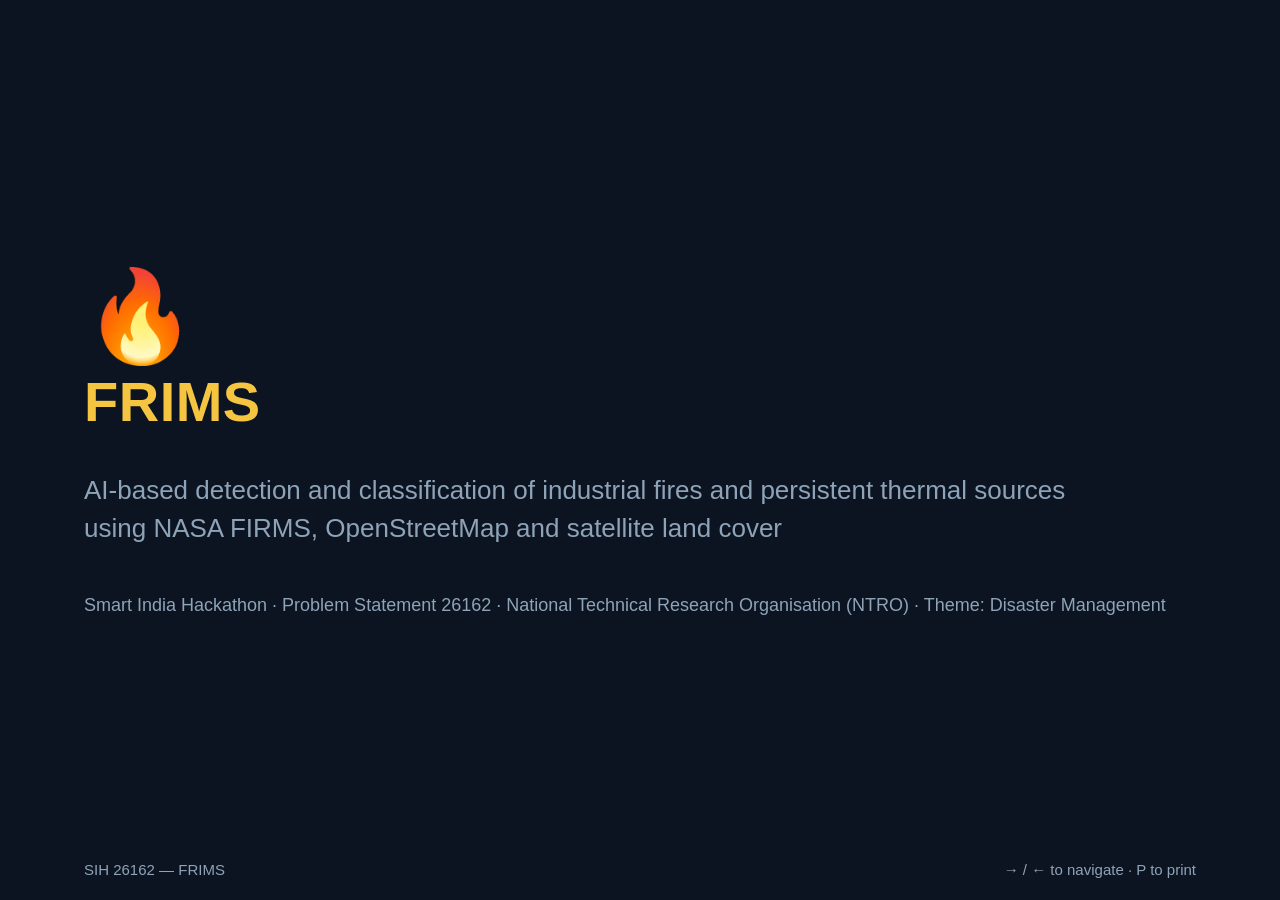
<file: docs/presentation/FRIMS_jury_deck.html>
<!DOCTYPE html>
<html lang="en">
<head>
<meta charset="utf-8">
<meta name="viewport" content="width=device-width, initial-scale=1">
<title>FRIMS — SIH 26162 jury deck</title>
<style>
  :root { --bg:#0b1420; --panel:#101c2b; --line:#24364d; --text:#e6edf5; --muted:#8fa3b8; --accent:#f5c542; --green:#4fd18b; --red:#ff4d4d; --orange:#ff9f1c; --brown:#b5651d; --pink:#ff00c8; --yellow:#f5e663; --blue:#7aa6ff; --purple:#c084fc; }
  * { box-sizing:border-box; }
  html, body { margin:0; height:100%; background:var(--bg); color:var(--text); font-family: -apple-system, "Segoe UI", Roboto, Helvetica, Arial, sans-serif; }
  .deck { height:100%; }
  section.slide { display:none; height:100%; padding:56px 84px; flex-direction:column; justify-content:center; position:relative; }
  section.slide.active { display:flex; }
  h1 { font-size:56px; margin:0 0 12px; color:var(--accent); letter-spacing:.5px; }
  h2 { font-size:38px; margin:0 0 24px; color:var(--accent); }
  h3 { font-size:22px; margin:18px 0 8px; color:var(--green); text-transform:uppercase; letter-spacing:.5px; }
  p, li { font-size:24px; line-height:1.45; }
  li { margin:6px 0; }
  .sub { color:var(--muted); font-size:26px; }
  .small { font-size:18px; color:var(--muted); }
  .cols { display:grid; grid-template-columns:1fr 1fr; gap:36px; }
  .cols3 { display:grid; grid-template-columns:1fr 1fr 1fr; gap:24px; }
  .card { background:var(--panel); border:1px solid var(--line); border-radius:10px; padding:18px 22px; }
  .stat { text-align:center; } .stat b { display:block; font-size:54px; color:#fff; } .stat span { color:var(--muted); font-size:18px; }
  table { border-collapse:collapse; width:100%; font-size:20px; } th, td { border:1px solid var(--line); padding:8px 12px; text-align:left; } th { color:var(--muted); font-weight:600; background:var(--panel); } td.num { text-align:right; font-variant-numeric:tabular-nums; }
  .sw { display:inline-block; width:16px; height:16px; border-radius:50%; margin-right:8px; vertical-align:middle; border:1px solid rgba(255,255,255,.4); }
  .foot { position:absolute; bottom:22px; left:84px; right:84px; display:flex; justify-content:space-between; color:var(--muted); font-size:15px; }
  .kbd { background:var(--panel); border:1px solid var(--line); border-radius:4px; padding:1px 6px; font-family:monospace; }
  .quote { border-left:4px solid var(--accent); padding-left:18px; font-size:28px; font-style:italic; color:#fff; }
  .tag { display:inline-block; background:var(--accent); color:#0b1420; font-weight:700; padding:2px 10px; border-radius:4px; font-size:16px; vertical-align:middle; }
  svg text { font-family:inherit; }
  @media print { section.slide { display:flex !important; page-break-after:always; height:100vh; } .foot { display:none; } }
</style>
</head>
<body>
<div class="deck">

<!-- 1 -->
<section class="slide active">
  <div style="font-size:90px">🔥</div>
  <h1>FRIMS</h1>
  <p class="sub">AI-based detection and classification of industrial fires and persistent thermal sources<br>using NASA FIRMS, OpenStreetMap and satellite land cover</p>
  <p class="small">Smart India Hackathon · Problem Statement 26162 · National Technical Research Organisation (NTRO) · Theme: Disaster Management</p>
  <div class="foot"><span>SIH 26162 — FRIMS</span><span>→ / ← to navigate · P to print</span></div>
</section>

<!-- 2 -->
<section class="slide">
  <h2>The problem</h2>
  <p class="quote">"Current satellite-based fire monitoring systems such as NASA FIRMS provide thermal anomaly detections but do not distinguish between industrial fires, gas flares, agricultural burning, mining activity and wildfires."</p>
  <div class="cols" style="margin-top:28px">
    <div class="card"><h3>Deliverable i</h3><p>Classify and segregate industrial fires from forest and other natural fires.</p></div>
    <div class="card"><h3>Deliverable ii</h3><p>A GIS solution for storage and visualisation of the output as an overlay over maps.</p></div>
  </div>
  <div class="foot"><span>Problem</span><span>2</span></div>
</section>

<!-- 3 -->
<section class="slide">
  <h2>Why it is hard: every hot dot looks the same</h2>
  <div class="cols3">
    <div class="card"><h3>What FIRMS gives</h3><p>A point, a time, brightness, fire power, day/night — four passes a day at 375 m.</p></div>
    <div class="card"><h3>What it does not say</h3><p>Whether it is a stubble fire in Punjab, a wildfire in Uttarakhand, the Jamnagar flare, or Jharia's century-old coal fire.</p></div>
    <div class="card"><h3>Our observation</h3><p><b style="color:#fff">Nature does not burn in the same spot night after night for weeks. Industry does.</b></p></div>
  </div>
  <div class="foot"><span>Problem</span><span>3</span></div>
</section>

<!-- 4 -->
<section class="slide">
  <h2>Our idea: ask three questions about every detection</h2>
  <div class="cols3">
    <div class="card"><h3>1 · What is under it?</h3><p>ESA WorldCover 10 m land cover: cropland, forest, bare, built-up, water.</p></div>
    <div class="card"><h3>2 · What is next to it?</h3><p>44,381 industrial footprints: refineries, steel, power, GEM coal mines, LNG, offshore fields, NASA/EOG Nightfire flares, OSM industrial areas.</p></div>
    <div class="card"><h3>3 · Does it keep happening?</h3><p>Per 1 km cell and per site: active days in the last 30 / 90 days, night fraction, usual fire power.</p></div>
  </div>
  <p style="margin-top:26px">A transparent rule checklist turns the answers into seven classes; an independent ML model trained on NASA's own labels gives a second opinion.</p>
  <div class="foot"><span>Approach</span><span>4</span></div>
</section>

<!-- 5 -->
<section class="slide">
  <h2>Architecture</h2>
  <svg viewBox="0 0 1200 420" width="100%" height="420" role="img" aria-label="FRIMS architecture">
    <defs><marker id="a" markerWidth="10" markerHeight="10" refX="8" refY="5" orient="auto"><path d="M0,0 L10,5 L0,10 z" fill="#8fa3b8"/></marker></defs>
    <g font-size="17" fill="#e6edf5">
      <rect x="20" y="30" width="230" height="64" rx="8" fill="#101c2b" stroke="#24364d"/><text x="135" y="56" text-anchor="middle">NASA FIRMS API</text><text x="135" y="80" text-anchor="middle" fill="#8fa3b8" font-size="14">VIIRS ×3, MODIS · NRT + SP</text>
      <rect x="20" y="120" width="230" height="64" rx="8" fill="#101c2b" stroke="#24364d"/><text x="135" y="146" text-anchor="middle">Industrial sites</text><text x="135" y="170" text-anchor="middle" fill="#8fa3b8" font-size="14">seed · WRI · GEM mines · Nightfire · OSM (44k)</text>
      <rect x="20" y="210" width="230" height="64" rx="8" fill="#101c2b" stroke="#24364d"/><text x="135" y="236" text-anchor="middle">ESA WorldCover</text><text x="135" y="260" text-anchor="middle" fill="#8fa3b8" font-size="14">10 m land cover, tile overviews</text>
      <rect x="20" y="300" width="230" height="64" rx="8" fill="#101c2b" stroke="#24364d"/><text x="135" y="326" text-anchor="middle">Natural Earth</text><text x="135" y="350" text-anchor="middle" fill="#8fa3b8" font-size="14">India clip + 200 km offshore</text>

      <rect x="330" y="120" width="190" height="154" rx="8" fill="#0f3b26" stroke="#2b6b45"/><text x="425" y="160" text-anchor="middle" font-weight="700">Ingest</text><text x="425" y="188" text-anchor="middle" fill="#8fa3b8" font-size="14">rate-limit guard</text><text x="425" y="208" text-anchor="middle" fill="#8fa3b8" font-size="14">window cache</text><text x="425" y="228" text-anchor="middle" fill="#8fa3b8" font-size="14">clip · normalise</text>
      <rect x="560" y="120" width="190" height="154" rx="8" fill="#0f3b26" stroke="#2b6b45"/><text x="655" y="160" text-anchor="middle" font-weight="700">Features</text><text x="655" y="188" text-anchor="middle" fill="#8fa3b8" font-size="14">1 km grid</text><text x="655" y="208" text-anchor="middle" fill="#8fa3b8" font-size="14">rolling 30/90 d persistence</text><text x="655" y="228" text-anchor="middle" fill="#8fa3b8" font-size="14">site proximity · land cover</text>
      <rect x="790" y="120" width="190" height="154" rx="8" fill="#0f3b26" stroke="#2b6b45"/><text x="885" y="160" text-anchor="middle" font-weight="700">Classify</text><text x="885" y="188" text-anchor="middle" fill="#8fa3b8" font-size="14">rule checklist (7 classes)</text><text x="885" y="208" text-anchor="middle" fill="#8fa3b8" font-size="14">source registry + anomalies</text><text x="885" y="228" text-anchor="middle" fill="#8fa3b8" font-size="14">ML second opinion</text>
      <rect x="1020" y="30" width="160" height="90" rx="8" fill="#101c2b" stroke="#24364d"/><text x="1100" y="66" text-anchor="middle">GeoPackage</text><text x="1100" y="90" text-anchor="middle" fill="#8fa3b8" font-size="14">opens in QGIS</text>
      <rect x="1020" y="150" width="160" height="90" rx="8" fill="#101c2b" stroke="#24364d"/><text x="1100" y="186" text-anchor="middle">FastAPI</text><text x="1100" y="210" text-anchor="middle" fill="#8fa3b8" font-size="14">GeoJSON · alerts · eval</text>
      <rect x="1020" y="270" width="160" height="90" rx="8" fill="#101c2b" stroke="#24364d"/><text x="1100" y="306" text-anchor="middle">Leaflet map UI</text><text x="1100" y="330" text-anchor="middle" fill="#8fa3b8" font-size="14">works offline</text>
      <g stroke="#8fa3b8" stroke-width="2" fill="none" marker-end="url(#a)">
        <path d="M250,62 C300,62 300,150 330,150"/><path d="M250,152 L330,152"/><path d="M250,242 C300,242 300,200 330,200"/><path d="M250,332 C300,332 300,250 330,250"/>
        <path d="M520,197 L560,197"/><path d="M750,197 L790,197"/>
        <path d="M980,180 C1000,180 1000,75 1020,75"/><path d="M980,197 L1020,197"/><path d="M980,214 C1000,214 1000,315 1020,315"/>
      </g>
    </g>
    <text x="600" y="405" text-anchor="middle" fill="#8fa3b8" font-size="15">Python 3.12 · geopandas · rasterio · scikit-learn · FastAPI · Leaflet — no database server, no build step, runs on a laptop or air-gapped</text>
  </svg>
  <div class="foot"><span>Architecture</span><span>5</span></div>
</section>

<!-- 6 -->
<section class="slide">
  <h2>The rule checklist (first match wins)</h2>
  <table>
    <tr><th>#</th><th>Evidence</th><th>Class</th></tr>
    <tr><td>1</td><td>inside a known volcano</td><td><span class="sw" style="background:var(--purple)"></span>volcano</td></tr>
    <tr><td>2</td><td>refinery / oil-gas / LNG site · mostly night · hot ≥ 10 of last 90 days</td><td><span class="sw" style="background:var(--orange)"></span>gas flare</td></tr>
    <tr><td>3</td><td>coalfield / mine / quarry · persistent</td><td><span class="sw" style="background:var(--brown)"></span>mining thermal</td></tr>
    <tr><td>4</td><td>any named industrial site · persistent</td><td><span class="sw" style="background:var(--red)"></span>industrial – persistent source</td></tr>
    <tr><td>5</td><td>inside a named site but <b>not</b> persistent — or hotter than the site ever is (≥ 4σ)</td><td><span class="sw" style="background:var(--pink)"></span><b>industrial fire — ALERT</b></td></tr>
    <tr><td>6</td><td>persistent, no site on record</td><td><span class="sw" style="background:var(--red)"></span>unmapped persistent source</td></tr>
    <tr><td>7</td><td>cropland · daytime · seen ≤ 3 days</td><td><span class="sw" style="background:var(--yellow)"></span>agricultural burning</td></tr>
    <tr><td>8</td><td>forest / shrub / grassland</td><td><span class="sw" style="background:var(--green)"></span>wildfire</td></tr>
    <tr><td>9</td><td>water / other</td><td><span class="sw" style="background:var(--blue)"></span>other / unclassified</td></tr>
  </table>
  <p class="small" style="margin-top:14px">Every threshold is one number in one config file. Every label carries a plain-English explanation ("coalfield site Jharia at 0 m; 54 active days / 90; night fraction 0.77; land cover grassland").</p>
  <div class="foot"><span>Classification</span><span>6</span></div>
</section>

<!-- 7 -->
<section class="slide">
  <h2>Validated against NASA's own answer key</h2>
  <div class="cols">
    <div>
      <p>NASA's slower <b>standard-processing</b> product tags each detection: <i>vegetation fire</i> or <i>static land source</i>. We never train on our own rules.</p>
      <ul>
        <li>Truth: 2.8 M detections, two VIIRS sensors, Aug 2025 → May 2026</li>
        <li>Rules tuned + ML trained on <b>Nov–Dec 2025</b></li>
        <li>Tested on <b>Jan–May 2026</b> — 1.49 M detections it never saw</li>
        <li>ML = gradient-boosted trees on 21 features; strongest signals: active days, night fraction, site persistence</li>
      </ul>
    </div>
    <div>
      <table>
        <tr><th>Jan–May 2026 hold-out</th><th>Recall</th><th>Precision</th><th>F1</th><th>Acc.</th></tr>
        <tr><td>Rules — industrial source</td><td class="num"><b>98.6 %</b></td><td class="num">79.8 %</td><td class="num"><b>88.2 %</b></td><td class="num">97.3 %</td></tr>
        <tr><td>ML — industrial source</td><td class="num"><b>97.7 %</b></td><td class="num">78.7 %</td><td class="num"><b>87.2 %</b></td><td class="num">98.2 %</td></tr>
        <tr><td><b>Combined (rules + ML veto)</b></td><td class="num"><b>97.9 %</b></td><td class="num"><b>81.2 %</b></td><td class="num"><b>88.7 %</b></td><td class="num">97.3 %</td></tr>
        <tr><td>Rules — natural fire</td><td class="num">97.2 %</td><td class="num">99.9 %</td><td class="num">98.5 %</td><td class="num"></td></tr>
      </table>
      <p class="small" style="margin-top:12px">We find ~98 % of confirmed industrial sources; ~19 % of our "industrial" calls are transient fires near industrial land — the cost we chose to pay for recall. NASA's own labels are inconsistent in a quarter of those cells, so the ceiling is ≈ 92 %.</p>
    </div>
  </div>
  <div class="foot"><span>Validation</span><span>7</span></div>
</section>

<!-- 8 -->
<section class="slide">
  <h2>It works on the places that matter</h2>
  <div class="cols3">
    <div class="card stat"><b>102 / 102</b><span>Jamnagar refinery detections → gas flare</span></div>
    <div class="card stat"><b>2500 / 2513</b><span>Jharia coalfield → mining thermal</span></div>
    <div class="card stat"><b>785 / 792</b><span>Hazira LNG → gas flare</span></div>
  </div>
  <div class="cols3" style="margin-top:24px">
    <div class="card stat"><b>11,536</b><span>Punjab / Haryana stubble fires, Nov 9–15 2025 → agricultural burning</span></div>
    <div class="card stat"><b>409</b><span>persistent thermal sources registered, Oct 2025 – May 2026</span></div>
    <div class="card stat"><b>639</b><span>Barren Island detections → volcano</span></div>
  </div>
  <div class="foot"><span>Results</span><span>8</span></div>
</section>

<!-- 9 -->
<section class="slide">
  <h2>Tested on real incidents — including the misses</h2>
  <div class="cols">
    <div>
      <p>14 news-reported industrial incidents (Nov 2025 – Aug 2026), each with a source link, geocoded and checked against what the satellite saw.</p>
      <div class="cols" style="gap:16px">
        <div class="card stat"><b>8 / 14</b><span>seen from space</span></div>
        <div class="card stat"><b>1 + 1</b><span>alert raised · watch-tier hit</span></div>
      </div>
    </div>
    <div>
      <ul>
        <li><b style="color:var(--green)">ONGC Mori-5 well blowout</b>, Konaseema, Jan 2026 — burned five days: 14 night detections, all flagged <b>industrial fire</b>.</li>
        <li><b style="color:var(--orange)">Seen, below alert grade</b>: Vizag Steel ladle explosion (19.8 MW), Mumbai High platform fire (caught by the watch tier) — inside complexes that are always hot.</li>
        <li><b style="color:var(--muted)">Invisible</b>: six short daytime or indoor events — 375 m pixels, four passes a day.</li>
      </ul>
      <p class="small">Lesson we act on: the site database, not the detector, limits alert recall.</p>
    </div>
  </div>
  <div class="foot"><span>Results</span><span>9</span></div>
</section>

<!-- 10 -->
<section class="slide">
  <h2>Live demo</h2>
  <ol>
    <li><b>Live map</b> — last 7 days over India, clipped to the border; class counts in the legend, data age in the header.</li>
    <li><b>Switch dataset → Nov 2025</b>, window end 15 Nov: Punjab turns yellow (stubble burning) while Jharia, Jamnagar, Hazira stay industrial.</li>
    <li><b>Click the Jharia ring</b> → persistent-source card: 84 active days of 90, night fraction 0.77, FRP sparkline.</li>
    <li><b>Incident table</b> → click ONGC Mori-5 → map jumps to the blowout; popup shows label, evidence, ML probability.</li>
    <li><b>Model tab</b> → confusion matrices vs NASA truth.</li>
    <li><b>QGIS</b> → open <span class="kbd">data/frims_live.gpkg</span>: the same layers, deliverable ii.</li>
  </ol>
  <p class="small">Everything runs on this laptop; if the venue has no internet the map falls back to an offline basemap automatically.</p>
  <div class="foot"><span>Demo</span><span>10</span></div>
</section>

<!-- 11 -->
<section class="slide">
  <h2>Efficient by design</h2>
  <div class="cols3">
    <div class="card stat"><b>14 %</b><span>peak use of the FIRMS 5000-transaction budget; 100 % cache hits afterwards</span></div>
    <div class="card stat"><b>35 k / s</b><span>detections classified per second (1.18 M in 34 s)</span></div>
    <div class="card stat"><b>82 s</b><span>to extract 43,369 industrial sites from the OSM India file</span></div>
  </div>
  <div class="cols3" style="margin-top:24px">
    <div class="card stat"><b>~40 tx</b><span>per 3-hourly refresh</span></div>
    <div class="card stat"><b>0</b><span>servers required — GeoPackage + FastAPI + Leaflet, offline-capable</span></div>
    <div class="card stat"><b>17</b><span>automated tests · full reproducibility from a MAP_KEY</span></div>
  </div>
  <div class="foot"><span>Engineering</span><span>11</span></div>
</section>

<!-- 12 -->
<section class="slide">
  <h2>From India to the world</h2>
  <div class="cols">
    <div>
      <h3>Scale numbers</h3>
      <ul>
        <li>Global: 100–500 k detections/day, 50–150 M/year</li>
        <li>Our pipeline: one day of global data in ~15 s; a year in ~1 h</li>
        <li>Storage: ~40–60 GB/year</li>
      </ul>
      <h3>Same code, production plumbing</h3>
      <ul>
        <li>PostGIS + incremental daily rollups</li>
        <li>Global Energy Monitor + VIIRS Nightfire flare catalogue as the site layer</li>
        <li>Vector tiles + MapLibre; workers + Redis cache</li>
        <li>On-prem / air-gapped deployable</li>
      </ul>
    </div>
    <div>
      <h3>Honest limits</h3>
      <ul>
        <li>FIRMS latency ~3 h; geostationary (INSAT-3D / MSG-IODC) needs a direct feed</li>
        <li>375 m pixels miss short or indoor fires</li>
        <li>Alerts inside always-hot plants need per-source adaptive thresholds — to be validated on <i>new</i> incidents</li>
        <li>Site database completeness is the lever</li>
      </ul>
    </div>
  </div>
  <div class="foot"><span>Scale &amp; next</span><span>12</span></div>
</section>

<!-- 13 -->
<section class="slide">
  <h2>Summary</h2>
  <ul>
    <li><span class="tag">i</span> Industrial vs natural segregation: <b>98 % recall, 89 % F1</b> against NASA's independent labels on 1.5 M unseen detections; seven explainable classes plus an independent ML opinion.</li>
    <li><span class="tag">ii</span> GIS storage (GeoPackage, opens in QGIS) and an interactive overlay with persistent-source registry, alerts, playback and offline mode.</li>
    <li>Validated on real incidents, with the misses reported, not hidden.</li>
    <li>Runs on a laptop today; a clear path to a global, on-prem deployment.</li>
  </ul>
  <p class="sub" style="margin-top:30px">Thank you — questions?</p>
  <div class="foot"><span>SIH 26162 — FRIMS</span><span>13</span></div>
</section>

</div>
<script>
  const slides = [...document.querySelectorAll('section.slide')]; let i = 0;
  function show(n) { slides[i].classList.remove('active'); i = (n + slides.length) % slides.length; slides[i].classList.add('active'); location.hash = i + 1; }
  document.addEventListener('keydown', e => {
    if (['ArrowRight', ' ', 'PageDown'].includes(e.key)) show(i + 1);
    else if (['ArrowLeft', 'PageUp'].includes(e.key)) show(i - 1);
    else if (e.key === 'Home') show(0); else if (e.key === 'End') show(slides.length - 1);
    else if (e.key.toLowerCase() === 'p') window.print();
  });
  document.addEventListener('click', e => { if (e.clientX > window.innerWidth * 0.7) show(i + 1); else if (e.clientX < window.innerWidth * 0.3) show(i - 1); });
  const h = parseInt(location.hash.slice(1)); if (h >= 1 && h <= slides.length) show(h - 1);
</script>
</body>
</html>
</file>
